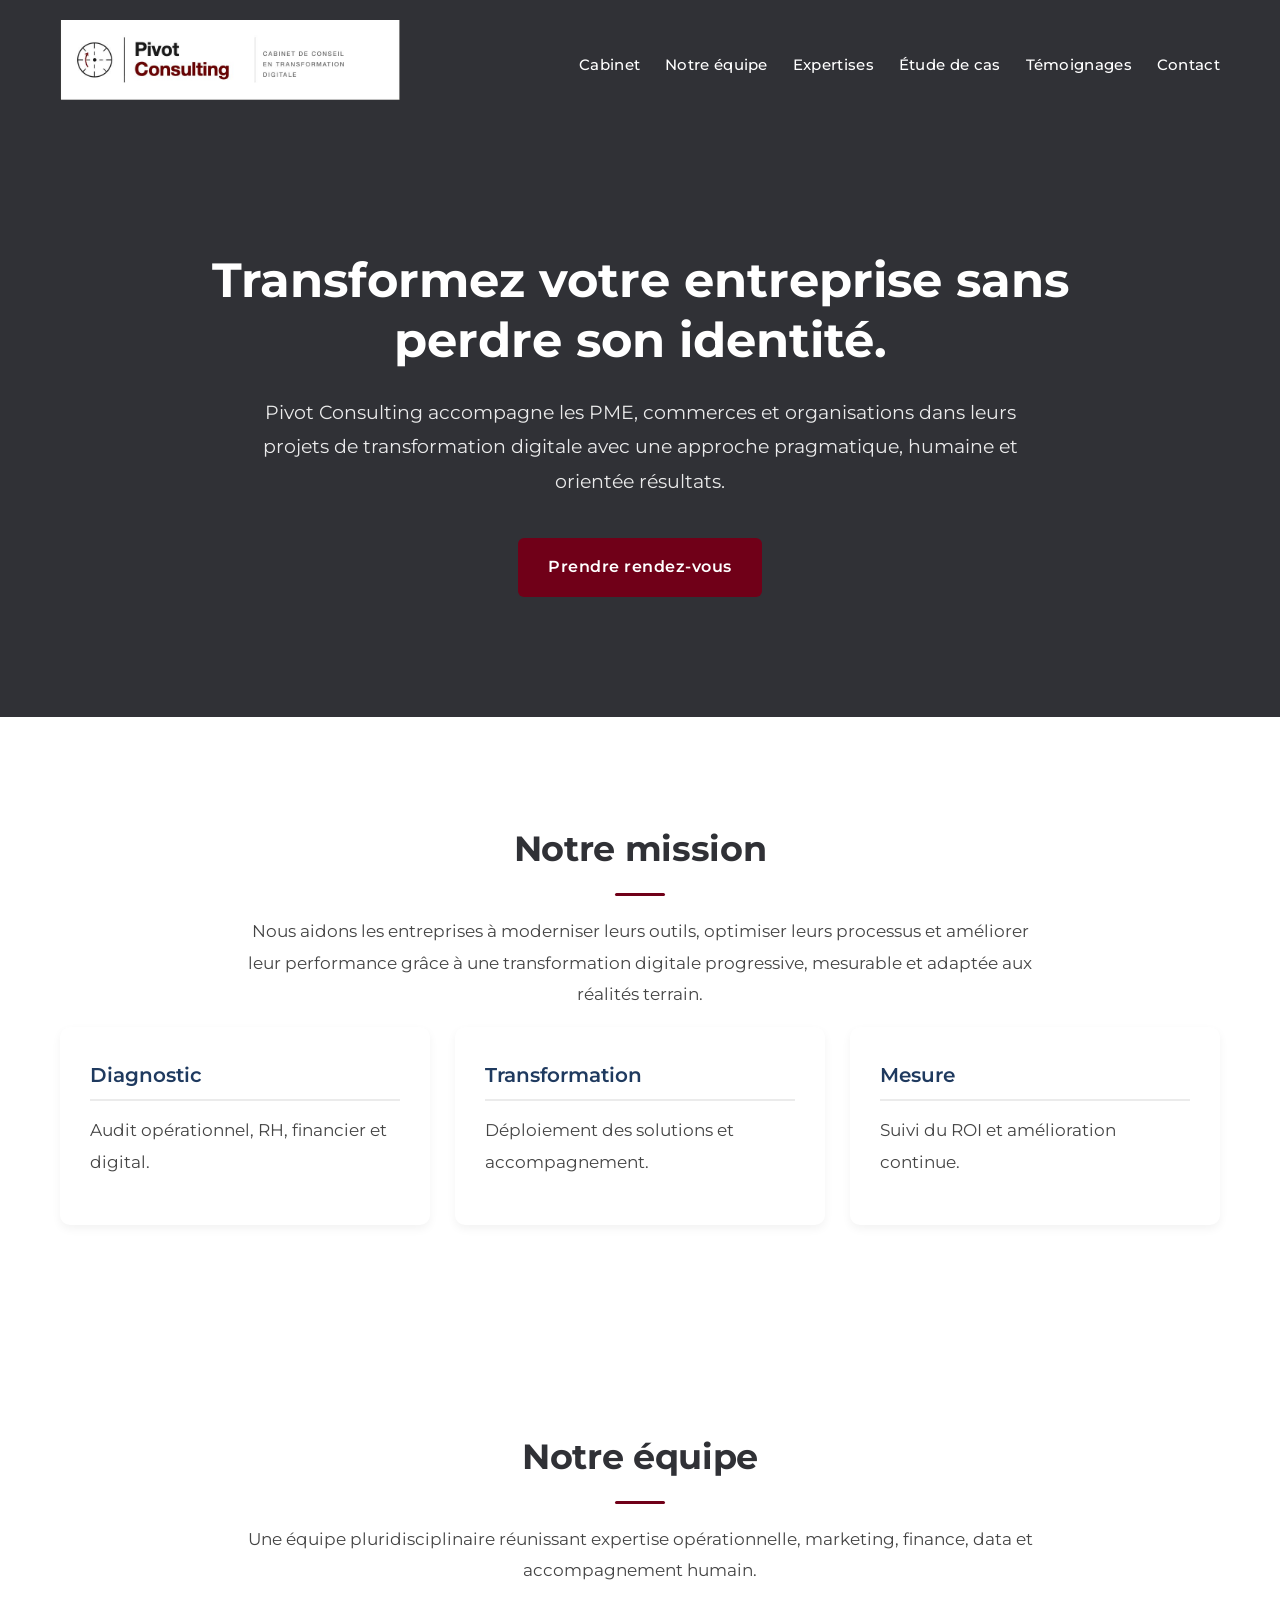
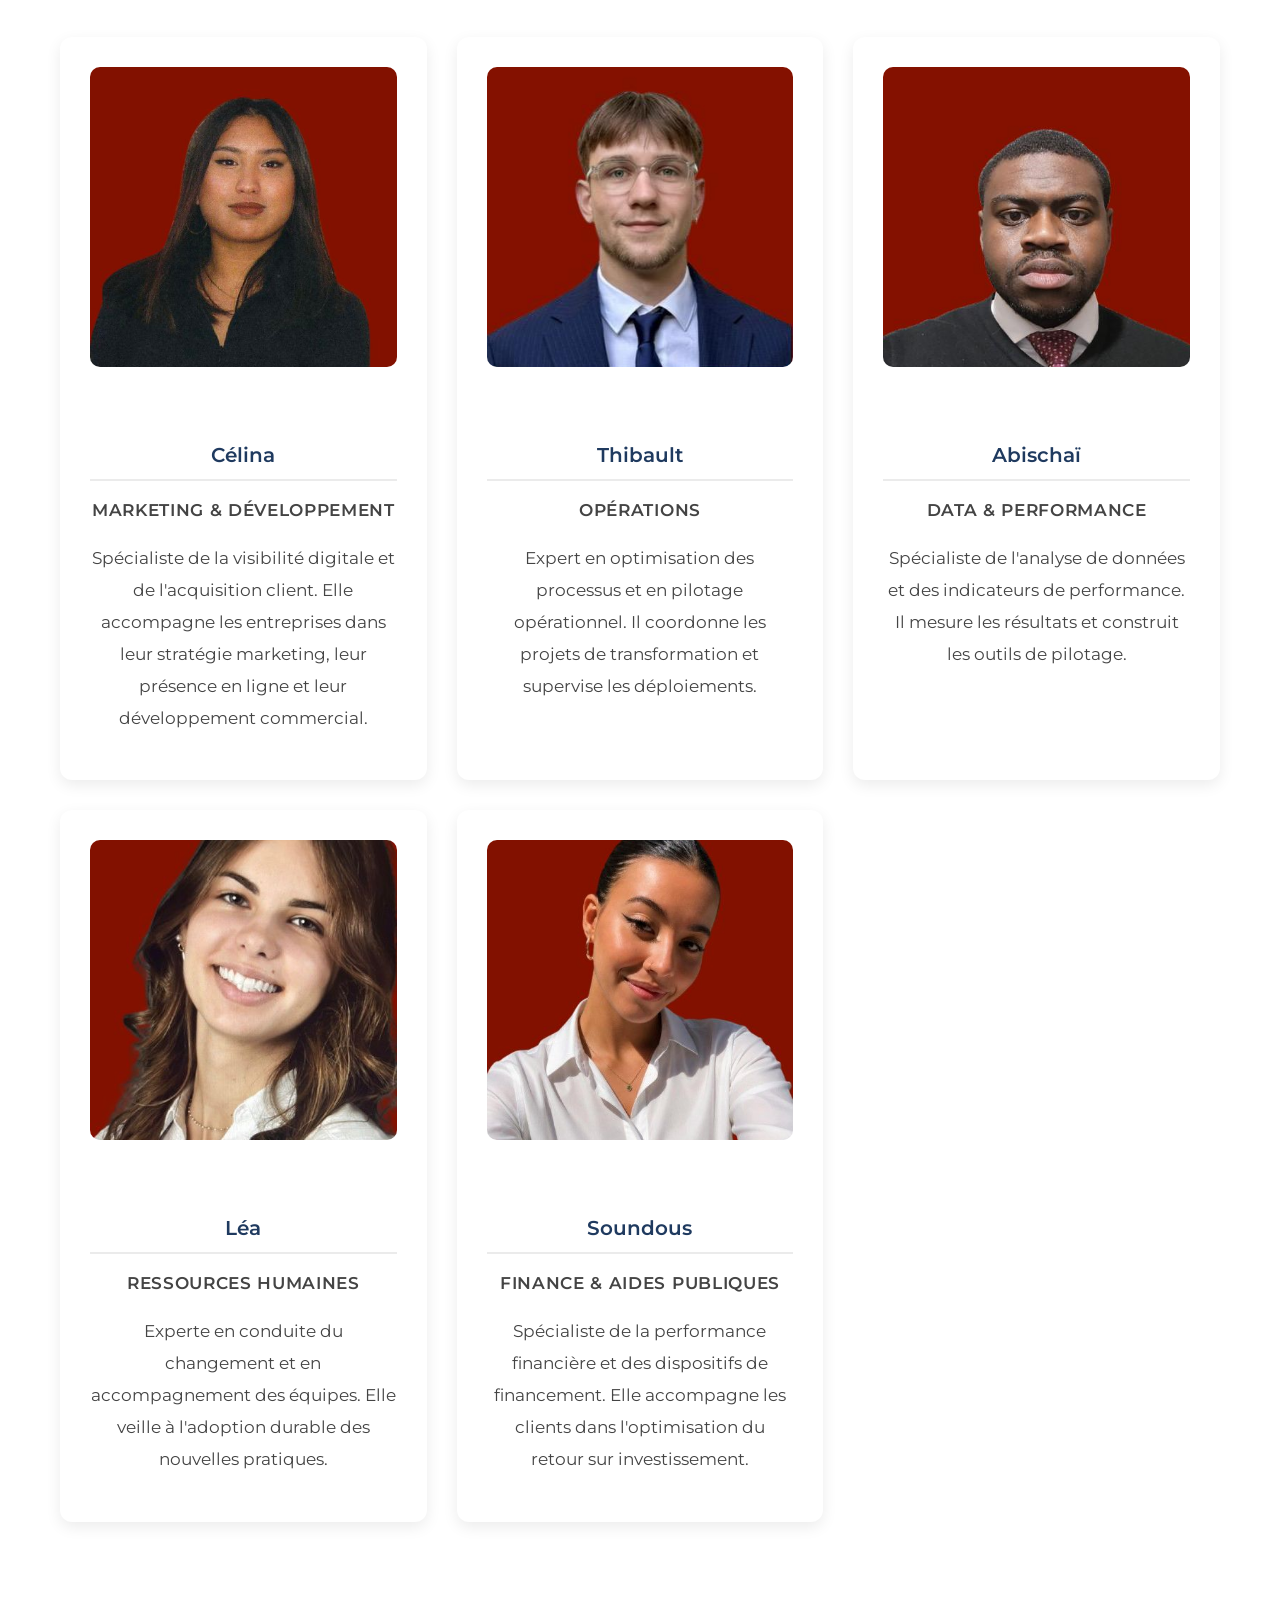
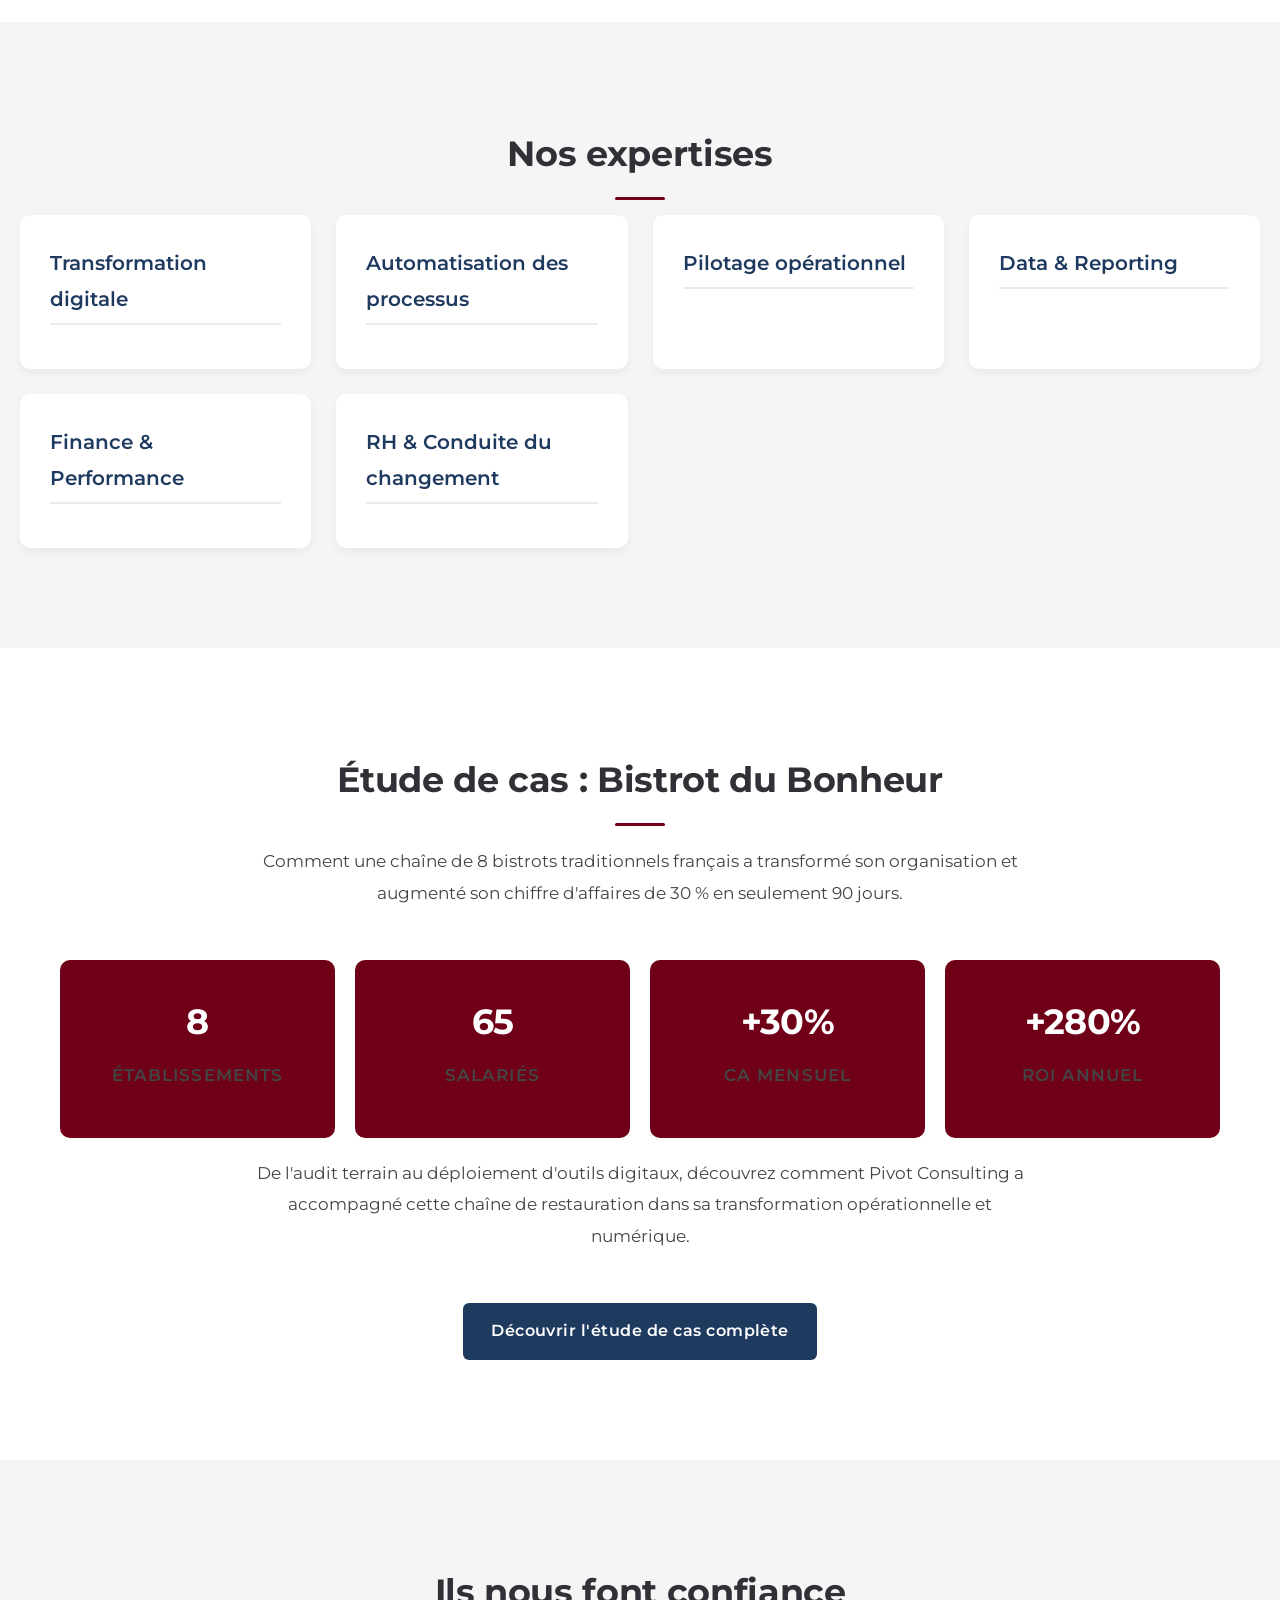
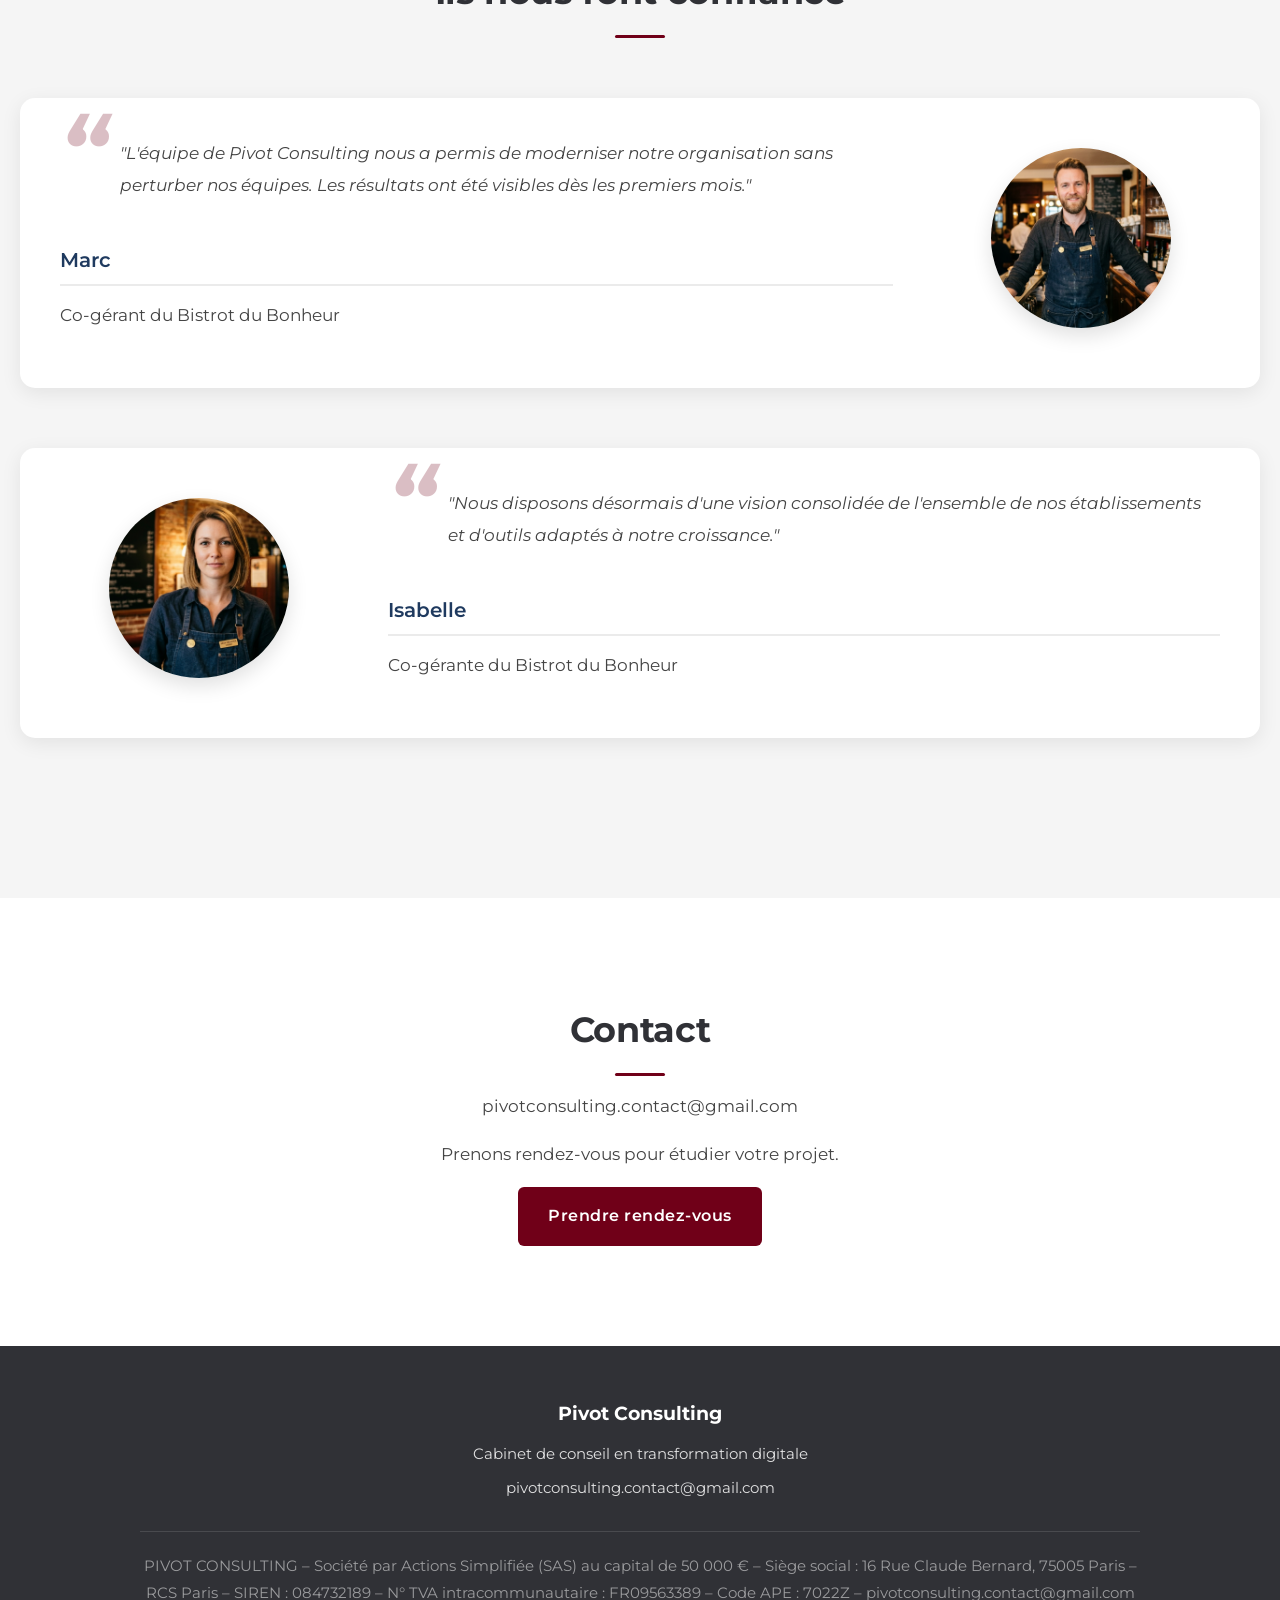
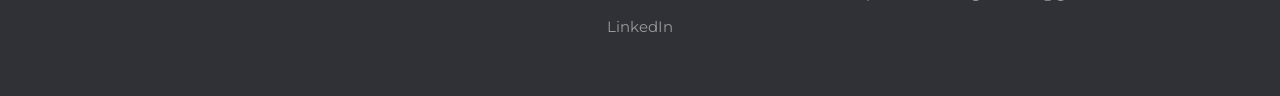
<file: index.html>
<!DOCTYPE html>
<html lang="fr">

<head>
    <meta charset="UTF-8">
    <meta name="viewport" content="width=device-width, initial-scale=1.0">
    <meta name="description" content="Pivot Consulting accompagne les PME, commerces et organisations dans leur transformation digitale avec une approche pragmatique, humaine et orientée résultats.">
    <title>Pivot Consulting – Transformation digitale pour les PME</title>
    <link rel="stylesheet" href="style.css">
    <link href="https://fonts.googleapis.com/css2?family=Montserrat:wght@300;400;500;600;700&display=swap" rel="stylesheet">
    <script src="https://assets.calendly.com/assets/external/widget.js"></script>
</head>

<body>

<!-- ========== HEADER ========== -->
<header>

    <nav class="navbar">
        <div class="logo">
            <img src="images/logo.png" alt="Pivot Consulting – Cabinet de conseil en transformation digitale">
        </div>
        <ul class="menu">
            <li><a href="#cabinet">Cabinet</a></li>
            <li><a href="#equipe">Notre équipe</a></li>
            <li><a href="#expertises">Expertises</a></li>
            <li><a href="bistrot-du-bonheur.html">Étude de cas</a></li>
            <li><a href="#temoignages">Témoignages</a></li>
            <li><a href="#contact">Contact</a></li>
        </ul>
    </nav>

    <div class="hero">
        <h1>Transformez votre entreprise sans perdre son identité.</h1>
        <p>
            Pivot Consulting accompagne les PME, commerces et organisations dans leurs projets
            de transformation digitale avec une approche pragmatique, humaine et orientée résultats.
        </p>
        <a href="https://calendly.com/pivotconsulting-contact/30min"
           onclick="if(typeof Calendly !== 'undefined'){ Calendly.initPopupWidget({url: 'https://calendly.com/pivotconsulting-contact/30min'}); return false; }"
           target="_blank"
           rel="noopener noreferrer"
           class="btn-primary">
            Prendre rendez-vous
        </a>
    </div>

</header>

<!-- ========== MISSION ========== -->
<section id="cabinet" class="section">

    <h2>Notre mission</h2>

    <p class="intro">
        Nous aidons les entreprises à moderniser leurs outils, optimiser leurs processus
        et améliorer leur performance grâce à une transformation digitale progressive,
        mesurable et adaptée aux réalités terrain.
    </p>

    <div class="cards">
        <div class="card">
            <h3>Diagnostic</h3>
            <p>Audit opérationnel, RH, financier et digital.</p>
        </div>
        <div class="card">
            <h3>Transformation</h3>
            <p>Déploiement des solutions et accompagnement.</p>
        </div>
        <div class="card">
            <h3>Mesure</h3>
            <p>Suivi du ROI et amélioration continue.</p>
        </div>
    </div>

</section>

<!-- ========== ÉQUIPE ========== -->
<section id="equipe" class="section">

    <h2>Notre équipe</h2>

    <p class="intro">
        Une équipe pluridisciplinaire réunissant expertise opérationnelle,
        marketing, finance, data et accompagnement humain.
    </p>

    <div class="team-grid">

        <div class="team-card">
            <img src="images/celina.jpeg" alt="Célina, spécialiste Marketing et Développement chez Pivot Consulting" class="team-photo">
            <h3>Célina</h3>
            <p class="role">Marketing & Développement</p>
            <p>
                Spécialiste de la visibilité digitale et de l'acquisition client.
                Elle accompagne les entreprises dans leur stratégie marketing,
                leur présence en ligne et leur développement commercial.
            </p>
        </div>

        <div class="team-card">
            <img src="images/thibault.jpeg" alt="Thibault, expert Opérations chez Pivot Consulting" class="team-photo">
            <h3>Thibault</h3>
            <p class="role">Opérations</p>
            <p>
                Expert en optimisation des processus et en pilotage opérationnel.
                Il coordonne les projets de transformation et supervise les déploiements.
            </p>
        </div>

        <div class="team-card">
            <img src="images/abischai.jpeg" alt="Abischaï, spécialiste Data et Performance chez Pivot Consulting" class="team-photo">
            <h3>Abischaï</h3>
            <p class="role">Data & Performance</p>
            <p>
                Spécialiste de l'analyse de données et des indicateurs de performance.
                Il mesure les résultats et construit les outils de pilotage.
            </p>
        </div>

        <div class="team-card">
            <img src="images/lea.jpeg" alt="Léa, experte Ressources Humaines chez Pivot Consulting" class="team-photo">
            <h3>Léa</h3>
            <p class="role">Ressources Humaines</p>
            <p>
                Experte en conduite du changement et en accompagnement des équipes.
                Elle veille à l'adoption durable des nouvelles pratiques.
            </p>
        </div>

        <div class="team-card">
            <img src="images/soundous.jpeg" alt="Soundous, spécialiste Finance et Aides Publiques chez Pivot Consulting" class="team-photo">
            <h3>Soundous</h3>
            <p class="role">Finance & Aides Publiques</p>
            <p>
                Spécialiste de la performance financière et des dispositifs de financement.
                Elle accompagne les clients dans l'optimisation du retour sur investissement.
            </p>
        </div>

    </div>

</section>

<!-- ========== EXPERTISES ========== -->
<section id="expertises" class="section grey">

    <h2>Nos expertises</h2>

    <div class="cards">
        <div class="card"><h3>Transformation digitale</h3></div>
        <div class="card"><h3>Automatisation des processus</h3></div>
        <div class="card"><h3>Pilotage opérationnel</h3></div>
        <div class="card"><h3>Data & Reporting</h3></div>
        <div class="card"><h3>Finance & Performance</h3></div>
        <div class="card"><h3>RH & Conduite du changement</h3></div>
    </div>

</section>

<!-- ========== ÉTUDE DE CAS ========== -->
<section id="cas" class="section">

    <h2>Étude de cas : Bistrot du Bonheur</h2>

    <p class="intro">
        Comment une chaîne de 8 bistrots traditionnels français a transformé son organisation
        et augmenté son chiffre d'affaires de 30 % en seulement 90 jours.
    </p>

    <div class="results">
        <div class="result">
            <span>8</span>
            <p>Établissements</p>
        </div>
        <div class="result">
            <span>65</span>
            <p>Salariés</p>
        </div>
        <div class="result">
            <span>+30%</span>
            <p>CA mensuel</p>
        </div>
        <div class="result">
            <span>+280%</span>
            <p>ROI annuel</p>
        </div>
    </div>

    <p class="intro">
        De l'audit terrain au déploiement d'outils digitaux, découvrez comment Pivot Consulting
        a accompagné cette chaîne de restauration dans sa transformation opérationnelle et numérique.
    </p>

    <div class="cta-container">
        <a href="bistrot-du-bonheur.html" class="btn">
            Découvrir l'étude de cas complète
        </a>
    </div>

</section>

<!-- ========== TÉMOIGNAGES ========== -->
<section id="temoignages" class="section grey">

    <h2>Ils nous font confiance</h2>

    <div class="testimonial">
        <div class="testimonial-text">
            <p class="quote">
                "L'équipe de Pivot Consulting nous a permis de moderniser notre organisation
                sans perturber nos équipes. Les résultats ont été visibles dès les premiers mois."
            </p>
            <h3>Marc</h3>
            <p>Co-gérant du Bistrot du Bonheur</p>
        </div>
        <div class="testimonial-image">
            <img src="images/marc.png" alt="Marc, co-gérant du Bistrot du Bonheur">
        </div>
    </div>

    <div class="testimonial reverse">
        <div class="testimonial-text">
            <p class="quote">
                "Nous disposons désormais d'une vision consolidée de l'ensemble de nos
                établissements et d'outils adaptés à notre croissance."
            </p>
            <h3>Isabelle</h3>
            <p>Co-gérante du Bistrot du Bonheur</p>
        </div>
        <div class="testimonial-image">
            <img src="images/isabelle.png" alt="Isabelle, co-gérante du Bistrot du Bonheur">
        </div>
    </div>

</section>

<!-- ========== CONTACT ========== -->
<section id="contact" class="section contact">

    <h2>Contact</h2>
    <p>pivotconsulting.contact@gmail.com</p>
    <p>Prenons rendez-vous pour étudier votre projet.</p>
    <a href="https://calendly.com/pivotconsulting-contact/30min"
       onclick="if(typeof Calendly !== 'undefined'){ Calendly.initPopupWidget({url: 'https://calendly.com/pivotconsulting-contact/30min'}); return false; }"
       target="_blank"
       rel="noopener noreferrer"
       class="btn-primary">
        Prendre rendez-vous
    </a>

</section>

<!-- ========== FOOTER ========== -->
<footer>

    <h3>Pivot Consulting</h3>
    <p>Cabinet de conseil en transformation digitale</p>
    <p>
        <a href="mailto:pivotconsulting.contact@gmail.com">
            pivotconsulting.contact@gmail.com
        </a>
    </p>

    <div class="legal">
        <p>
            PIVOT CONSULTING – Société par Actions Simplifiée (SAS)
            au capital de 50 000 € – Siège social : 16 Rue Claude Bernard,
            75005 Paris – RCS Paris – SIREN : 084732189 –
            N° TVA intracommunautaire : FR09563389 –
            Code APE : 7022Z –
            pivotconsulting.contact@gmail.com
        </p>

        <p>
    <a href="https://www.linkedin.com/in/pivot-consulting" target="_blank" rel="noopener noreferrer">
        LinkedIn
    </a>
</p>

    </div>

</footer>

</body>
</html>
</file>
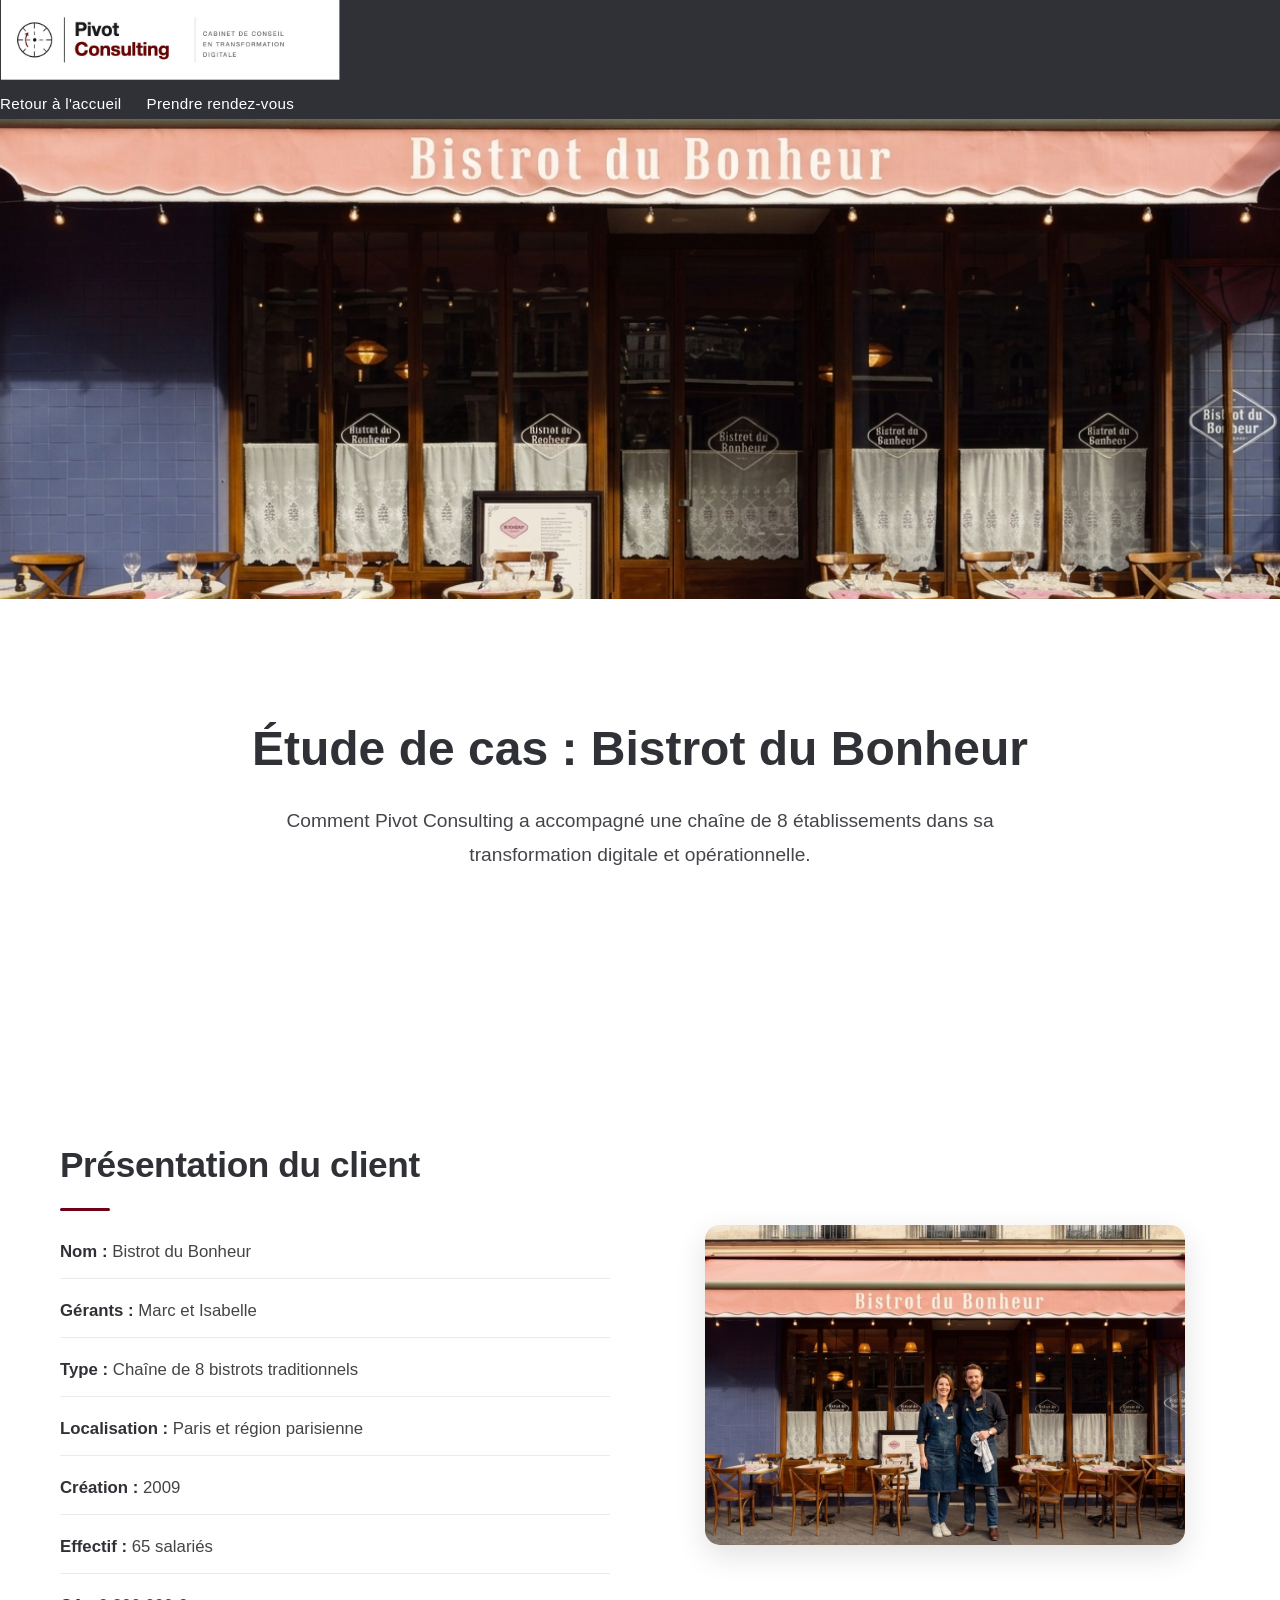
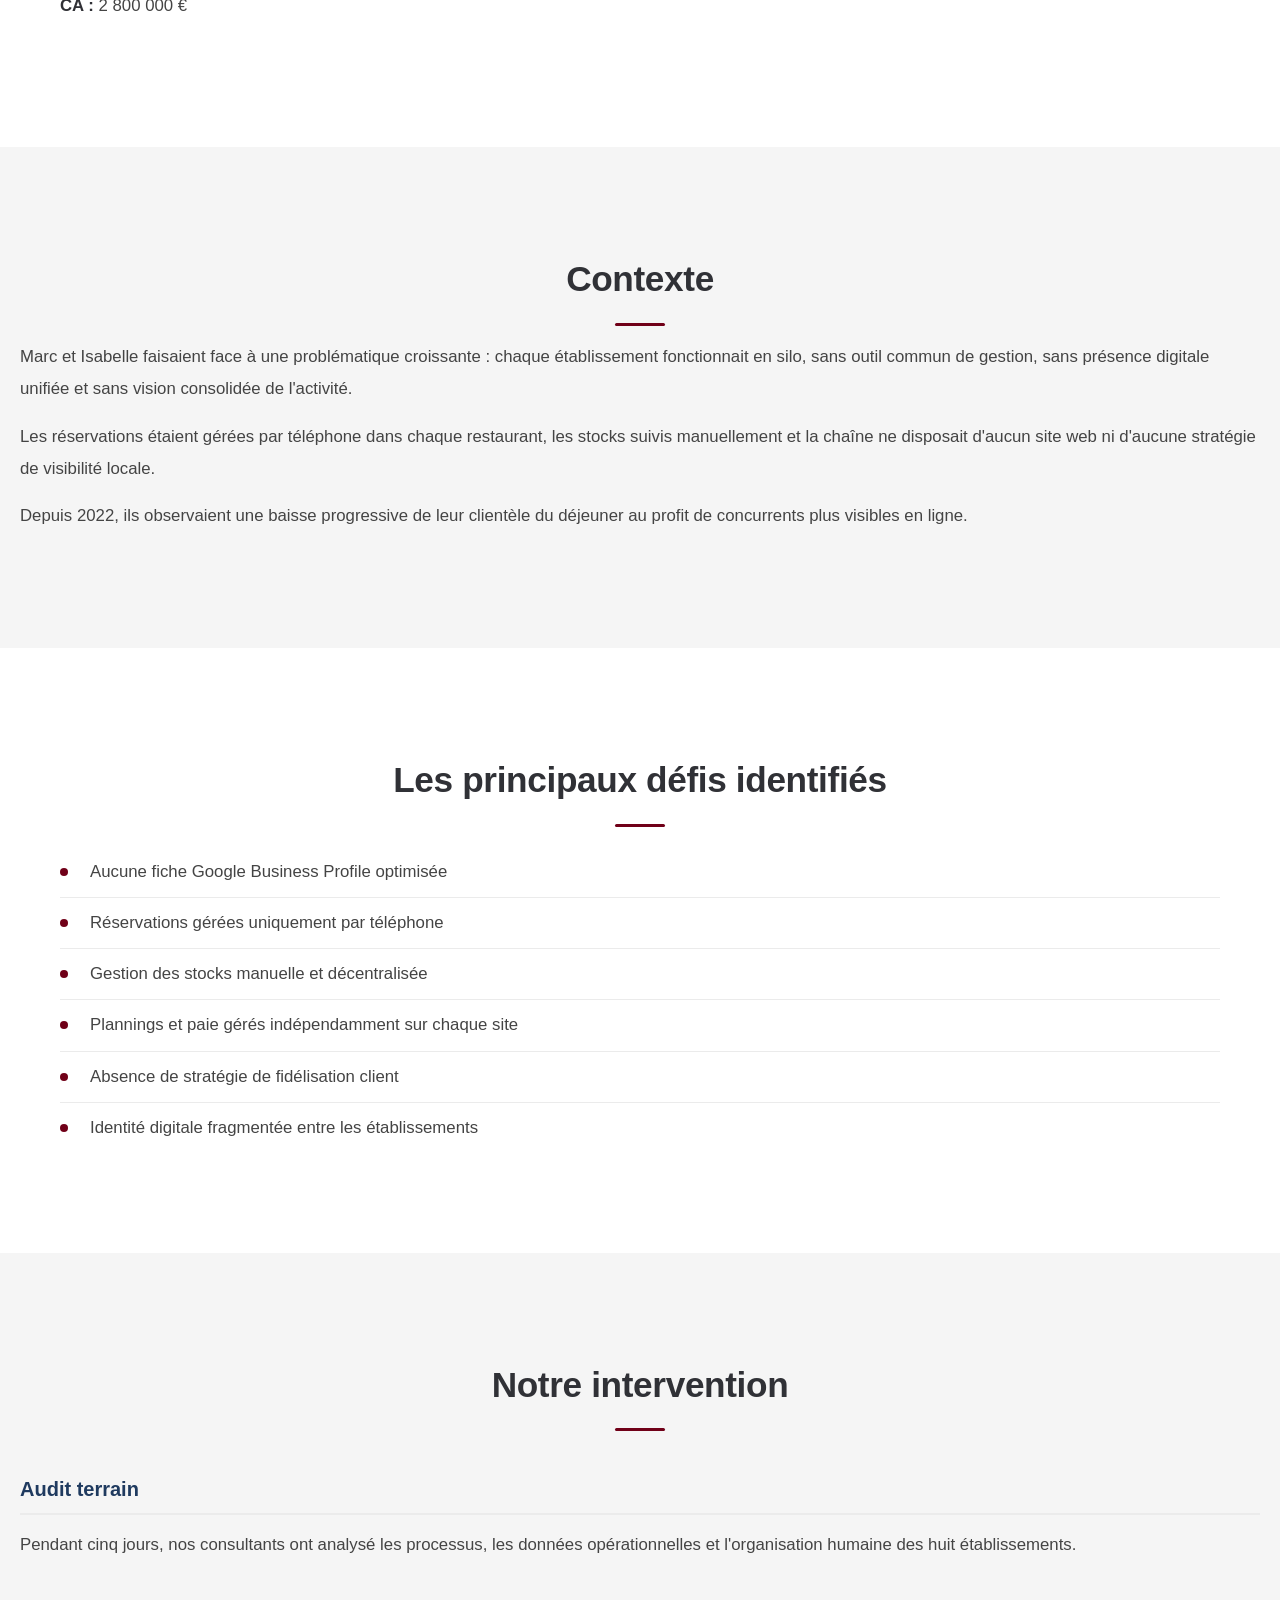
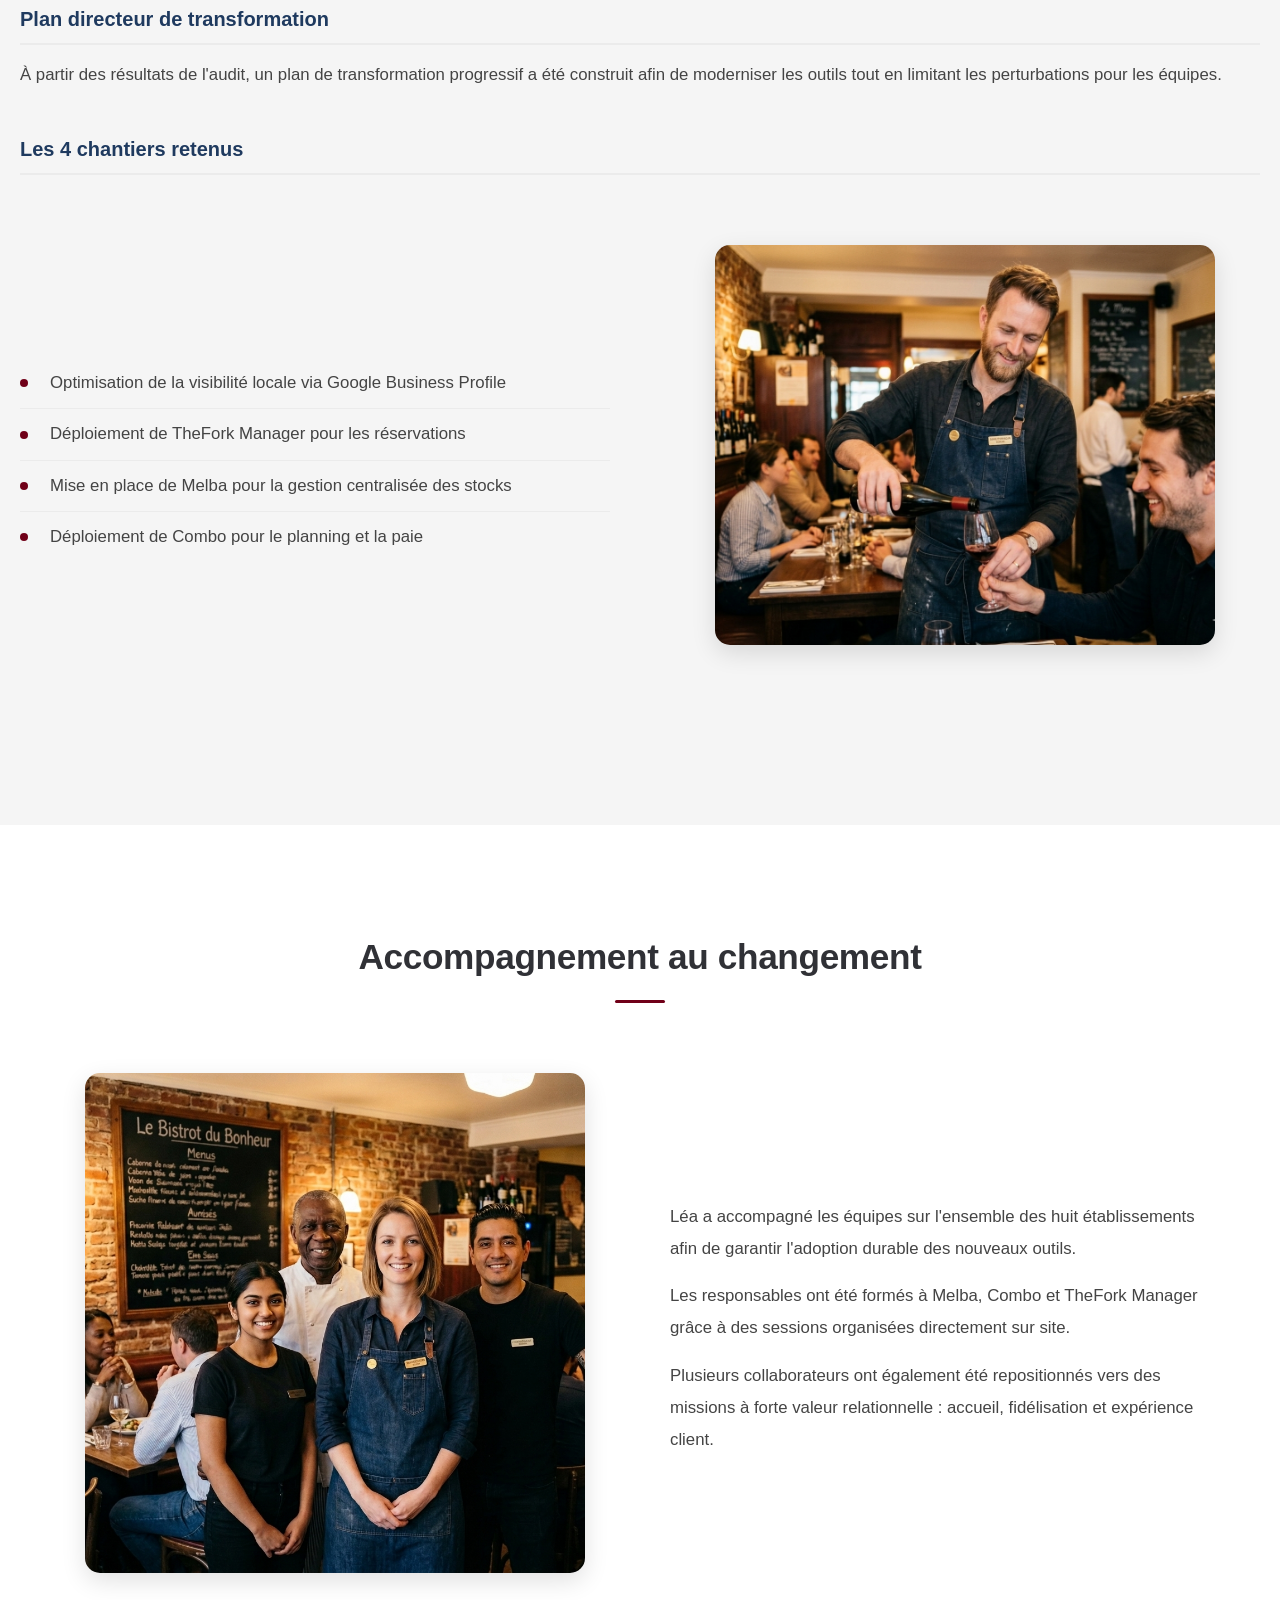
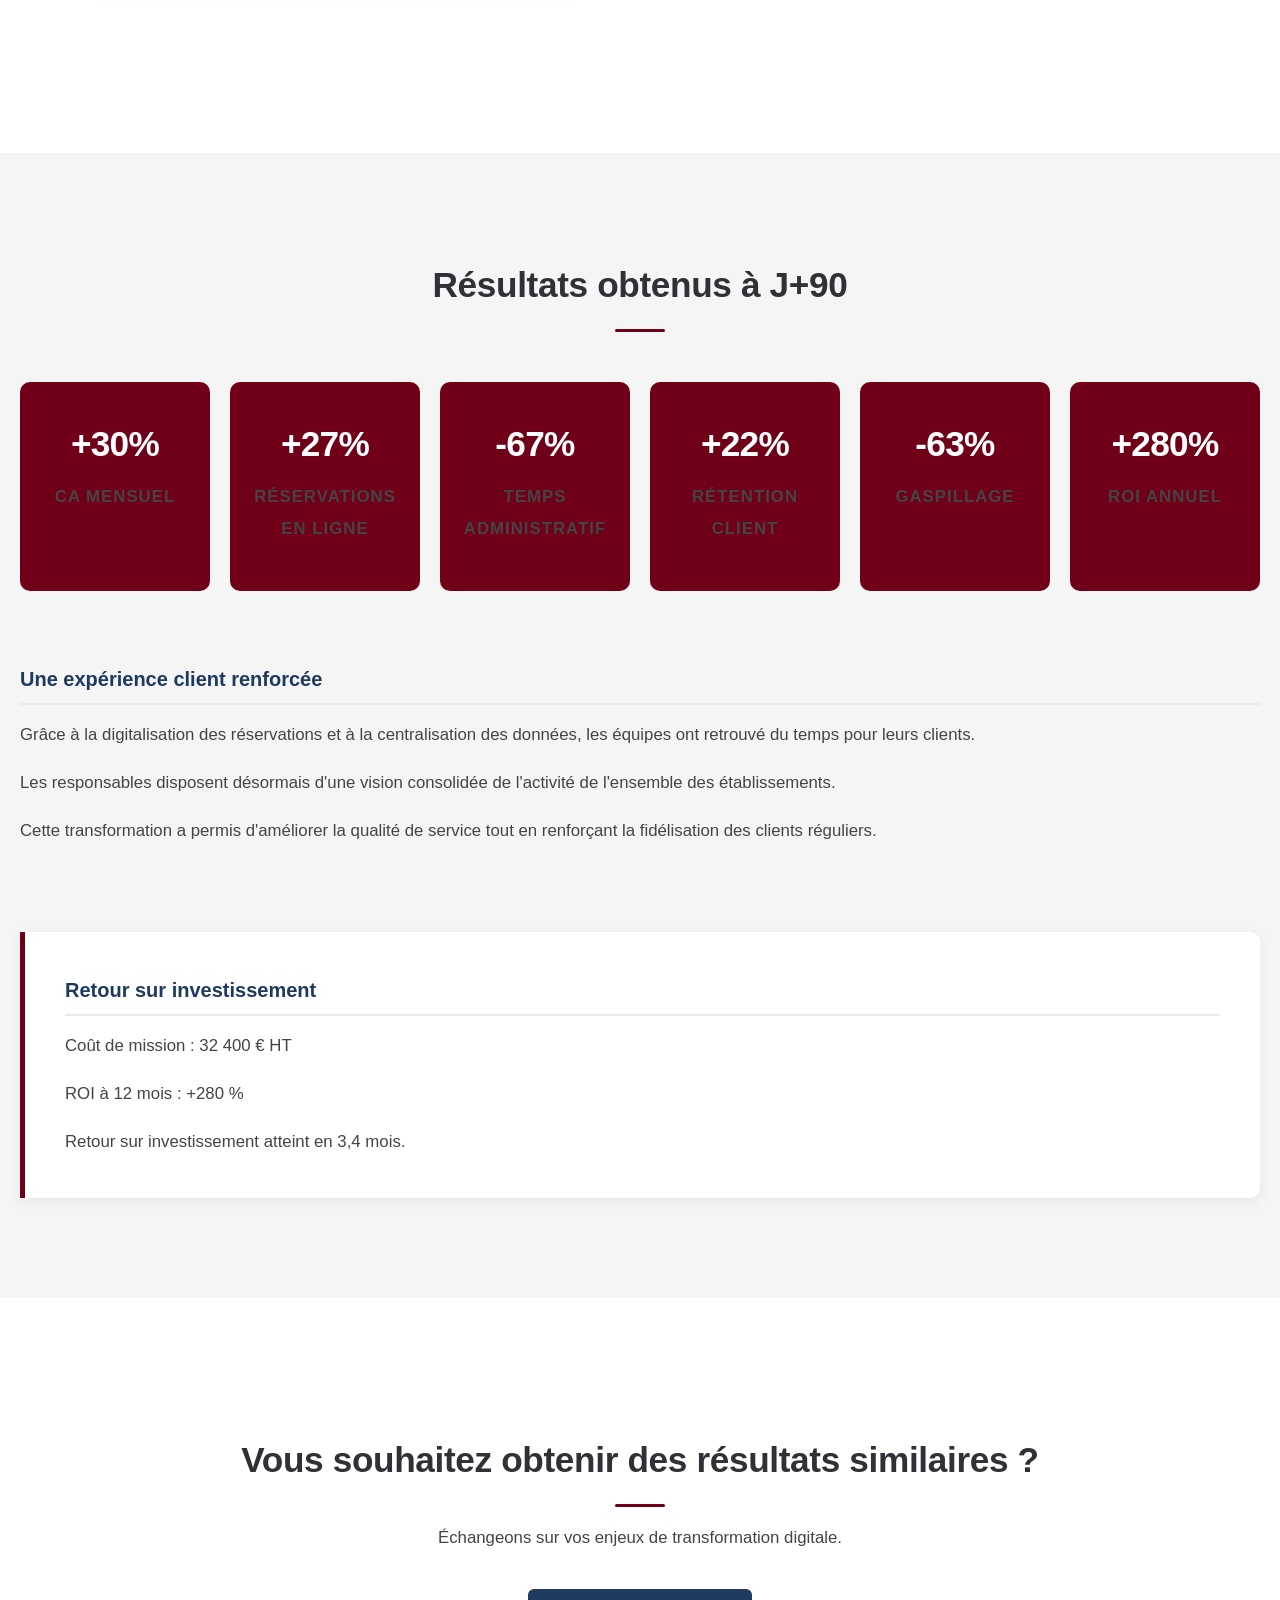
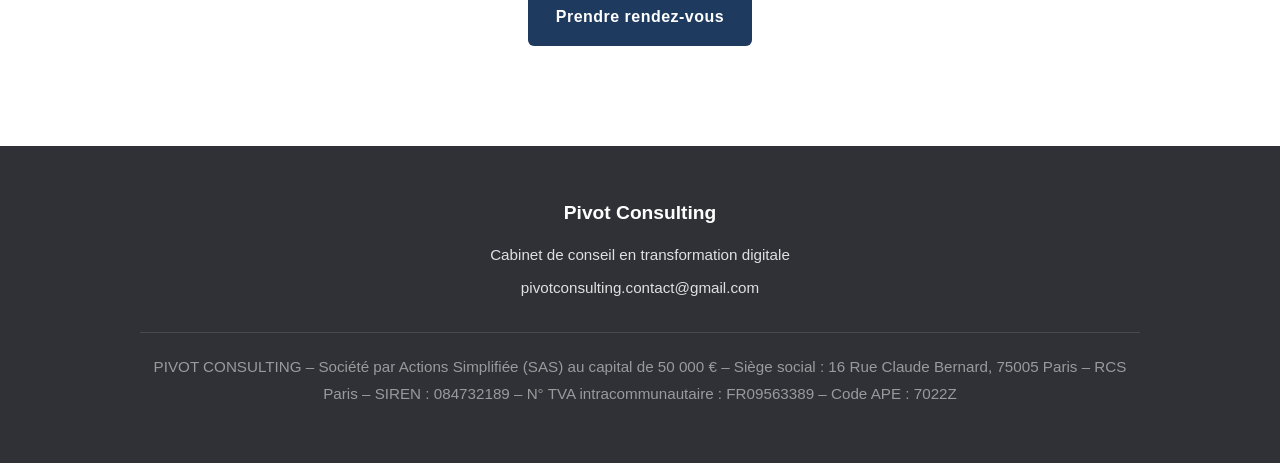
<file: cas-bistrot-du-bonheur.html>
<!DOCTYPE html>
<html lang="fr">
<head>
    <meta charset="UTF-8">
    <meta name="viewport" content="width=device-width, initial-scale=1.0">
    <meta name="description" content="Découvrez comment Pivot Consulting a accompagné le Bistrot du Bonheur, chaîne de 8 bistrots parisiens, dans sa transformation digitale et opérationnelle : +30% de CA, ROI de 280% à 12 mois.">
    <title>Étude de cas - Bistrot du Bonheur | Pivot Consulting</title>
    <link rel="stylesheet" href="../style.css">
    <script src="https://assets.calendly.com/assets/external/widget.js"></script>
</head>

<body>

<!-- ========== HEADER ========== -->
<header>
    <div class="container">
        <nav>
            <a href="index.html" class="logo">
                <img src="../images/logo.png" alt="Pivot Consulting – Cabinet de conseil en transformation digitale">
            </a>
            <ul class="menu">
                <li><a href="index.html">Retour à l'accueil</a></li>
                <li><a href="index.html#contact">Prendre rendez-vous</a></li>
            </ul>
        </nav>
    </div>
</header>

<!-- ========== DEVANTURE ========== -->
<div class="devanture">
    <img src="../images/devanture-bistrot.png"
         alt="Devanture du Bistrot du Bonheur">
</div>

<!-- ========== HERO ========== -->
<section class="hero">
    <div class="container">
        <h1>Étude de cas : Bistrot du Bonheur</h1>
        <p>
            Comment Pivot Consulting a accompagné une chaîne de 8 établissements
            dans sa transformation digitale et opérationnelle.
        </p>
    </div>
</section>

<!-- ========== PRÉSENTATION DU CLIENT ========== -->
<section class="section">
    <div class="container">

        <div class="client-presentation">

            <div class="client-text">
                <h2>Présentation du client</h2>
                <p><strong>Nom :</strong> Bistrot du Bonheur</p>
                <p><strong>Gérants :</strong> Marc et Isabelle</p>
                <p><strong>Type :</strong> Chaîne de 8 bistrots traditionnels</p>
                <p><strong>Localisation :</strong> Paris et région parisienne</p>
                <p><strong>Création :</strong> 2009</p>
                <p><strong>Effectif :</strong> 65 salariés</p>
                <p><strong>CA :</strong> 2 800 000 €</p>
            </div>

            <div class="client-image">
                <img src="../images/patrons-devant-bistrot.png"
                     alt="Marc et Isabelle, gérants du Bistrot du Bonheur, devant l'un de leurs établissements">
            </div>

        </div>

    </div>
</section>

<!-- ========== CONTEXTE ========== -->
<section class="section grey">
    <div class="container">

        <h2>Contexte</h2>

        <p>
            Marc et Isabelle faisaient face à une problématique croissante :
            chaque établissement fonctionnait en silo, sans outil commun de gestion,
            sans présence digitale unifiée et sans vision consolidée de l'activité.
        </p>

        <p>
            Les réservations étaient gérées par téléphone dans chaque restaurant,
            les stocks suivis manuellement et la chaîne ne disposait d'aucun site web
            ni d'aucune stratégie de visibilité locale.
        </p>

        <p>
            Depuis 2022, ils observaient une baisse progressive de leur clientèle
            du déjeuner au profit de concurrents plus visibles en ligne.
        </p>

    </div>
</section>

<!-- ========== DÉFIS ========== -->
<section class="section">
    <div class="container">

        <h2>Les principaux défis identifiés</h2>

        <ul>
            <li>Aucune fiche Google Business Profile optimisée</li>
            <li>Réservations gérées uniquement par téléphone</li>
            <li>Gestion des stocks manuelle et décentralisée</li>
            <li>Plannings et paie gérés indépendamment sur chaque site</li>
            <li>Absence de stratégie de fidélisation client</li>
            <li>Identité digitale fragmentée entre les établissements</li>
        </ul>

    </div>
</section>

<!-- ========== INTERVENTION ========== -->
<section class="section grey">
    <div class="container">

        <h2>Notre intervention</h2>

        <h3>Audit terrain</h3>
        <p>
            Pendant cinq jours, nos consultants ont analysé les processus,
            les données opérationnelles et l'organisation humaine des huit établissements.
        </p>

        <h3>Plan directeur de transformation</h3>
        <p>
            À partir des résultats de l'audit, un plan de transformation
            progressif a été construit afin de moderniser les outils
            tout en limitant les perturbations pour les équipes.
        </p>

        <h3>Les 4 chantiers retenus</h3>

        <div class="case-block">

            <div class="case-text">
                <ul>
                    <li>Optimisation de la visibilité locale via Google Business Profile</li>
                    <li>Déploiement de TheFork Manager pour les réservations</li>
                    <li>Mise en place de Melba pour la gestion centralisée des stocks</li>
                    <li>Déploiement de Combo pour le planning et la paie</li>
                </ul>
            </div>

            <div class="case-image">
                <img src="../images/marc-client.png"
                     alt="Marc en train de servir les clients dans l'un des bistrots de la chaîne">
            </div>

        </div>

    </div>
</section>

<!-- ========== ACCOMPAGNEMENT AU CHANGEMENT ========== -->
<section class="section">
    <div class="container">

        <h2>Accompagnement au changement</h2>

        <div class="case-block">

            <div class="case-image">
                <img src="../images/isabelle-equipe.png"
                     alt="Léa, consultante Pivot Consulting, en session de formation avec les équipes du Bistrot du Bonheur">
            </div>

            <div class="case-text">
                <p>
                    Léa a accompagné les équipes sur l'ensemble des huit établissements
                    afin de garantir l'adoption durable des nouveaux outils.
                </p>
                <p>
                    Les responsables ont été formés à Melba, Combo et TheFork Manager
                    grâce à des sessions organisées directement sur site.
                </p>
                <p>
                    Plusieurs collaborateurs ont également été repositionnés vers des
                    missions à forte valeur relationnelle : accueil, fidélisation
                    et expérience client.
                </p>
            </div>

        </div>

    </div>
</section>

<!-- ========== RÉSULTATS ========== -->
<section class="section grey">
    <div class="container">

        <h2>Résultats obtenus à J+90</h2>

        <div class="results">

            <div class="result">
                <span>+30%</span>
                <p>CA mensuel</p>
            </div>

            <div class="result">
                <span>+27%</span>
                <p>Réservations en ligne</p>
            </div>

            <div class="result">
                <span>-67%</span>
                <p>Temps administratif</p>
            </div>

            <div class="result">
                <span>+22%</span>
                <p>Rétention client</p>
            </div>

            <div class="result">
                <span>-63%</span>
                <p>Gaspillage</p>
            </div>

            <div class="result">
                <span>+280%</span>
                <p>ROI annuel</p>
            </div>

        </div>

        <div class="case-block reverse">

            <div class="case-text">
                <h3>Une expérience client renforcée</h3>
                <p>
                    Grâce à la digitalisation des réservations et à la centralisation
                    des données, les équipes ont retrouvé du temps pour leurs clients.
                </p>
                <p>
                    Les responsables disposent désormais d'une vision consolidée
                    de l'activité de l'ensemble des établissements.
                </p>
                <p>
                    Cette transformation a permis d'améliorer la qualité de service
                    tout en renforçant la fidélisation des clients réguliers.
                </p>
            </div>

        </div>

        <div class="roi-block">
            <h3>Retour sur investissement</h3>
            <p>Coût de mission : 32 400 € HT</p>
            <p>ROI à 12 mois : +280 %</p>
            <p>Retour sur investissement atteint en 3,4 mois.</p>
        </div>

    </div>
</section>

<!-- ========== CTA ========== -->
<section class="section">
    <div class="container cta-container">

        <h2>Vous souhaitez obtenir des résultats similaires ?</h2>
        <p>Échangeons sur vos enjeux de transformation digitale.</p>
        <a href="https://calendly.com/pivotconsulting-contact/30min"
           onclick="if(typeof Calendly !== 'undefined'){ Calendly.initPopupWidget({url: 'https://calendly.com/pivotconsulting-contact/30min'}); return false; }"
           target="_blank"
           rel="noopener noreferrer"
           class="btn">
            Prendre rendez-vous
        </a>

    </div>
</section>

<!-- ========== FOOTER ========== -->
<footer>

    <h3>Pivot Consulting</h3>
    <p>Cabinet de conseil en transformation digitale</p>
    <p>pivotconsulting.contact@gmail.com</p>

    <div class="legal">
        <p>
            PIVOT CONSULTING – Société par Actions Simplifiée (SAS)
            au capital de 50 000 € – Siège social : 16 Rue Claude Bernard,
            75005 Paris – RCS Paris – SIREN : 084732189 –
            N° TVA intracommunautaire : FR09563389 – Code APE : 7022Z
        </p>
    </div>

</footer>

</body>
</html>
</file>
<file: style.css>
/* =============================================
   RESET & BASE
   ============================================= */

* {
    margin: 0;
    padding: 0;
    box-sizing: border-box;
}

body {
    font-family: 'Montserrat', sans-serif;
    background: white;
    color: #303136;
    line-height: 1.8;
    font-size: 1rem;
}


/* =============================================
   HEADER & NAV
   ============================================= */

header {
    background: #303136;
    color: white;
}

.navbar {
    max-width: 1200px;
    margin: auto;
    padding: 20px;
    display: flex;
    justify-content: space-between;
    align-items: center;
}

.logo img {
    height: 80px;
}

.menu {
    display: flex;
    gap: 25px;
    list-style: none;
}

.menu a {
    color: white;
    text-decoration: none;
    font-weight: 500;
    font-size: 0.95rem;
    letter-spacing: 0.02em;
    transition: opacity 0.2s;
}

.menu a:hover {
    opacity: 0.75;
}


/* =============================================
   HERO (page d'accueil)
   ============================================= */

.hero {
    max-width: 1000px;
    margin: auto;
    padding: 120px 20px;
    text-align: center;
}

.hero h1 {
    font-size: 3rem;
    font-weight: 700;
    line-height: 1.25;
    margin-bottom: 25px;
}

.hero p {
    font-size: 1.2rem;
    max-width: 800px;
    margin: 0 auto 40px;
    opacity: 0.9;
}


/* =============================================
   BOUTONS
   ============================================= */

.btn-primary {
    background: #700018;
    color: white;
    padding: 15px 30px;
    border-radius: 6px;
    text-decoration: none;
    display: inline-block;
    font-weight: 600;
    letter-spacing: 0.03em;
    transition: opacity 0.2s;
}

.btn-primary:hover {
    opacity: 0.88;
}

.btn {
    display: inline-block;
    padding: 14px 28px;
    margin-top: 20px;
    background: #1f3a5f;
    color: white;
    text-decoration: none;
    border-radius: 6px;
    font-weight: 600;
    letter-spacing: 0.03em;
    transition: opacity 0.2s;
}

.btn:hover {
    opacity: 0.88;
}


/* =============================================
   SECTIONS GÉNÉRALES
   ============================================= */

.section {
    padding: 100px 20px;
    max-width: 1200px;
    margin: auto;
}

.section h2 {
    text-align: center;
    margin-bottom: 15px;
    font-size: 2.2rem;
    font-weight: 700;
    letter-spacing: -0.01em;
    color: #303136;
}

/* Trait décoratif sous les h2 */
.section h2::after {
    content: '';
    display: block;
    width: 50px;
    height: 3px;
    background: #700018;
    margin: 12px auto 0;
    border-radius: 2px;
}

.section h3 {
    font-size: 1.3rem;
    font-weight: 600;
    color: #1f3a5f;
    margin-bottom: 12px;
    margin-top: 30px;
}

.section h3:first-child {
    margin-top: 0;
}

.intro {
    text-align: center;
    max-width: 800px;
    margin: 20px auto 50px;
    font-size: 1.05rem;
    color: #555;
    line-height: 1.9;
}

.grey {
    background: #f5f5f5;
    max-width: none;
}

.cta-container {
    text-align: center;
    margin-top: 30px;
}


/* =============================================
   CARDS
   ============================================= */

.cards {
    display: grid;
    grid-template-columns: repeat(auto-fit, minmax(250px, 1fr));
    gap: 25px;
}

.card {
    background: white;
    padding: 30px;
    border-radius: 10px;
    box-shadow: 0 4px 10px rgba(0, 0, 0, 0.05);
}

.card h3 {
    font-size: 1.1rem;
    color: #303136;
    margin-top: 0;
}


/* =============================================
   RÉSULTATS / KPIs
   ============================================= */

.results {
    margin-top: 50px;
    display: grid;
    grid-template-columns: repeat(auto-fit, minmax(180px, 1fr));
    gap: 20px;
}

.result {
    background: #700018;
    color: white;
    padding: 30px 20px;
    border-radius: 10px;
    text-align: center;
}

.result span {
    display: block;
    font-size: 2.2rem;
    font-weight: 700;
    margin-bottom: 6px;
    letter-spacing: -0.02em;
}

.result p {
    font-size: 0.95rem;
    font-weight: 600;
    color: white;
    opacity: 1;
    text-transform: uppercase;
    letter-spacing: 0.06em;
    margin-top: 4px;
}


/* =============================================
   ÉQUIPE
   ============================================= */

.team-grid {
    display: grid;
    grid-template-columns: repeat(auto-fit, minmax(280px, 1fr));
    gap: 30px;
    margin-top: 50px;
}

.team-card {
    background: white;
    padding: 30px;
    border-radius: 12px;
    box-shadow: 0 5px 15px rgba(0, 0, 0, 0.08);
    text-align: center;
}

.team-photo {
    width: 100%;
    height: 300px;
    object-fit: cover;
    border-radius: 10px;
    margin-bottom: 20px;
}

.team-card h3 {
    font-size: 1.15rem;
    color: #303136;
    margin-top: 0;
    margin-bottom: 4px;
}

.role {
    color: #700018;
    font-weight: 600;
    font-size: 0.9rem;
    margin-bottom: 12px;
    text-transform: uppercase;
    letter-spacing: 0.04em;
}

.photo-placeholder {
    height: 220px;
    background: #f2f2f2;
    border-radius: 10px;
    display: flex;
    align-items: center;
    justify-content: center;
    margin-bottom: 20px;
    font-weight: 600;
    color: #777;
}


/* =============================================
   TÉMOIGNAGES
   ============================================= */

.testimonial {
    background: white;
    padding: 40px;
    border-radius: 15px;
    box-shadow: 0 5px 20px rgba(0, 0, 0, 0.08);
    display: flex;
    align-items: center;
    justify-content: space-between;
    gap: 50px;
    margin: 60px 0;
}

.testimonial.reverse {
    flex-direction: row-reverse;
}

.testimonial-text {
    flex: 3;
}

.testimonial-text h3 {
    font-size: 1.1rem;
    color: #303136;
    margin-top: 0;
    margin-bottom: 2px;
}

.testimonial-text p {
    color: #777;
    font-size: 0.95rem;
}

.testimonial-image {
    flex: 1;
    text-align: center;
}

.testimonial-image img {
    width: 180px;
    height: 180px;
    object-fit: cover;
    border-radius: 50%;
    box-shadow: 0 8px 20px rgba(0, 0, 0, 0.12);
}

.quote {
    position: relative;
    font-size: 1.15rem;
    font-style: italic;
    line-height: 1.85;
    margin-bottom: 20px;
    padding-left: 60px;
    color: #303136;
}

.quote::before {
    content: "\201C";
    position: absolute;
    left: 0;
    top: -35px;
    font-size: 6rem;
    font-weight: bold;
    color: #700018;
    opacity: 0.25;
    line-height: 1;
}


/* =============================================
   CONTACT
   ============================================= */

.contact {
    text-align: center;
}

.contact p {
    font-size: 1.05rem;
    margin-bottom: 12px;
    color: #555;
}


/* =============================================
   FOOTER
   ============================================= */

footer {
    background: #303136;
    color: white;
    text-align: center;
    padding: 50px;
}

footer h3 {
    font-size: 1.2rem;
    margin-bottom: 10px;
}

footer p {
    font-size: 0.95rem;
    opacity: 0.85;
    margin-bottom: 6px;
}

footer a {
    color: white;
    text-decoration: none;
}

.legal {
    margin-top: 30px;
    padding-top: 20px;
    border-top: 1px solid rgba(255, 255, 255, 0.2);
    font-size: 0.8rem;
    line-height: 1.8;
    max-width: 1000px;
    margin-left: auto;
    margin-right: auto;
    opacity: 0.6;
}


/* =============================================
   PAGE ÉTUDE DE CAS — SPÉCIFIQUE
   ============================================= */

/* Image devanture (entre header et hero) */
.devanture img {
    width: 100%;
    display: block;
    max-height: 480px;
    object-fit: cover;
}

/* Hero de la page cas */
.hero-cas {
    background: #1f3a5f;
    color: white;
    padding: 80px 20px;
    text-align: center;
}

.hero-cas h1 {
    font-size: 2.6rem;
    font-weight: 700;
    margin-bottom: 20px;
    line-height: 1.25;
}

.hero-cas p {
    font-size: 1.1rem;
    max-width: 750px;
    margin: 0 auto;
    opacity: 0.88;
    line-height: 1.85;
}

/* Présentation client */
.client-presentation {
    display: flex;
    align-items: center;
    gap: 60px;
    flex-wrap: wrap;
}

.client-text {
    flex: 1;
    min-width: 280px;
}

.client-text h2 {
    text-align: left;
    margin-bottom: 25px;
}

.client-text h2::after {
    margin: 12px 0 0;
}

.client-text p {
    font-size: 1rem;
    line-height: 2;
    color: #444;
    border-bottom: 1px solid #ebebeb;
    padding-bottom: 10px;
    margin-bottom: 10px;
}

.client-text p:last-child {
    border-bottom: none;
}

.client-text strong {
    color: #303136;
    font-weight: 600;
}

.client-image {
    flex: 1;
    text-align: center;
}

.client-image img {
    width: 100%;
    max-width: 480px;
    border-radius: 15px;
    box-shadow: 0 10px 30px rgba(0, 0, 0, 0.12);
}

/* Blocs texte + image (case-block) */
.case-block {
    display: flex;
    align-items: center;
    gap: 60px;
    margin: 70px 0;
    flex-wrap: wrap;
}

.case-block.reverse {
    flex-direction: row-reverse;
}

.case-image {
    flex: 1;
    text-align: center;
}

.case-image img {
    width: 100%;
    max-width: 500px;
    border-radius: 15px;
    box-shadow: 0 8px 25px rgba(0, 0, 0, 0.12);
}

.case-text {
    flex: 1;
    min-width: 280px;
}

/* Paragraphes dans les case-text */
.case-text p {
    font-size: 1.05rem;
    color: #444;
    line-height: 1.9;
    margin-bottom: 16px;
}

.case-text p:last-child {
    margin-bottom: 0;
}

/* Listes dans la page cas */
.section ul {
    list-style: none;
    padding: 0;
    margin-top: 20px;
}

.section ul li {
    font-size: 1.05rem;
    color: #444;
    line-height: 1.8;
    padding: 10px 0 10px 30px;
    position: relative;
    border-bottom: 1px solid #ebebeb;
}

.section ul li:last-child {
    border-bottom: none;
}

.section ul li::before {
    content: '';
    position: absolute;
    left: 0;
    top: 50%;
    transform: translateY(-50%);
    width: 8px;
    height: 8px;
    background: #700018;
    border-radius: 50%;
}

/* Sous-titres h3 dans les sections de la page cas */
.section.grey h3,
.section h3 {
    font-size: 1.25rem;
    font-weight: 600;
    color: #1f3a5f;
    margin-top: 40px;
    margin-bottom: 14px;
    padding-bottom: 6px;
    border-bottom: 2px solid #ebebeb;
}

.section.grey h3:first-child,
.section h3:first-child {
    margin-top: 0;
}

/* Paragraphes dans les sections grises */
.section.grey p,
.section p {
    font-size: 1.05rem;
    color: #444;
    line-height: 1.9;
    margin-bottom: 16px;
}

/* Bloc ROI */
.roi-block {
    margin-top: 60px;
    padding: 40px;
    background: white;
    border-left: 5px solid #700018;
    border-radius: 0 10px 10px 0;
    box-shadow: 0 4px 15px rgba(0, 0, 0, 0.06);
}

.roi-block h3 {
    font-size: 1.25rem;
    color: #700018;
    border-bottom: none;
    margin-top: 0;
    margin-bottom: 16px;
}

.roi-block p {
    font-size: 1.05rem;
    color: #908d8d;
    margin-bottom: 8px;
}

.roi-block p:last-child {
    margin-bottom: 0;
}
</file>
